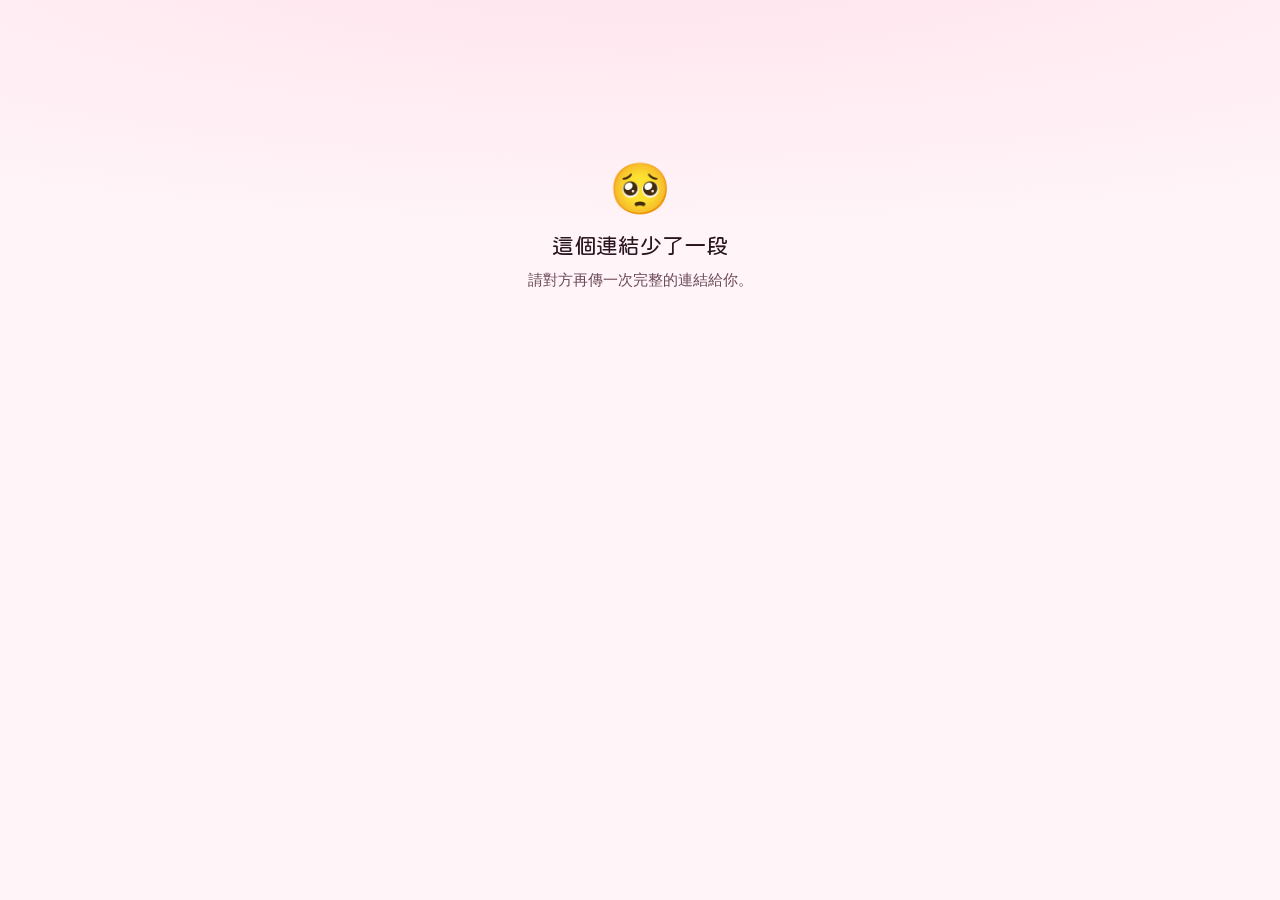
<file: love.html>
<!doctype html>
<html lang="zh-Hant-TW">
<head>
<meta charset="utf-8">
<meta name="viewport" content="width=device-width, initial-scale=1, viewport-fit=cover">
<title>給你的話</title>
<meta name="description" content="每天一句，寫給你的話">
<meta name="robots" content="noindex, nofollow">
<meta name="referrer" content="no-referrer">
<meta name="theme-color" content="#fff5f8" media="(prefers-color-scheme: light)">
<meta name="theme-color" content="#150c11" media="(prefers-color-scheme: dark)">
<meta name="apple-mobile-web-app-capable" content="yes">
<meta name="mobile-web-app-capable" content="yes">
<meta name="apple-mobile-web-app-status-bar-style" content="default">
<meta name="apple-mobile-web-app-title" content="給你的話">
<link rel="icon" href="icons/love-180.png" type="image/png">
<link rel="apple-touch-icon" href="icons/love-180.png">
<link rel="preconnect" href="https://fonts.googleapis.com">
<link rel="preconnect" href="https://fonts.gstatic.com" crossorigin>
<link rel="stylesheet" href="https://fonts.googleapis.com/css2?family=Huninn&display=swap">
<script src="config.js"></script>
<style>
/* 她的專屬頁面：只讀情話、回愛心。單欄（最寬 480px），手機優先。 */
:root {
  --bg: #fff5f8; --bg-2: #ffe3ed; --surface: #ffffff; --paper: #fffdfa;
  --ink: #2b1620; --ink-2: #6b4757; --muted: #86636f; --line: #f1d3de; --rule: #f6dbe5;
  --love: #c93d72; --love-strong: #a32a59; --love-soft: #fde4ed; --on-love: #ffffff; --love-glow: rgba(201, 61, 114, .32);
  --tape: rgba(201, 61, 114, .2);
  --env: #f6c4d5; --env-2: #eeacc2; --env-3: #fbdae5;
  --toast-bg: #2b1620; --toast-ink: #ffffff;
  --sk: #f6e4eb; --sk-hi: #fdf3f7;
  --shadow: 0 1px 2px rgba(90, 25, 50, .06), 0 12px 32px rgba(90, 25, 50, .1);
  --font-display: "Huninn", "PingFang TC", "Noto Sans TC", "Microsoft JhengHei", system-ui, sans-serif;
  --font-body: system-ui, -apple-system, "PingFang TC", "Noto Sans TC", "Microsoft JhengHei", "Segoe UI", sans-serif;
  --ease-spring: cubic-bezier(.34, 1.56, .64, 1);
  --ease-out: cubic-bezier(.2, .9, .25, 1);
  color-scheme: light;
}
@media (prefers-color-scheme: dark) {
  :root:not([data-theme="light"]) {
    --bg: #150c11; --bg-2: #2c1520; --surface: #1f1419; --paper: #251820;
    --ink: #f7e8ee; --ink-2: #d4b5c3; --muted: #a3858f; --line: #3a2630; --rule: #3a2731;
    --love: #f07aa5; --love-strong: #ff9dc0; --love-soft: #3a1a28; --on-love: #2a0714; --love-glow: rgba(240, 122, 165, .22);
    --tape: rgba(240, 122, 165, .26);
    --env: #5c2b3f; --env-2: #4b2233; --env-3: #6d344b;
    --toast-bg: #f7e8ee; --toast-ink: #2b1620;
    --sk: #2a1b22; --sk-hi: #35232c;
    --shadow: 0 1px 2px rgba(0, 0, 0, .4), 0 12px 32px rgba(0, 0, 0, .35);
    color-scheme: dark;
  }
}
:root[data-theme="dark"] {
  --bg: #150c11; --bg-2: #2c1520; --surface: #1f1419; --paper: #251820;
  --ink: #f7e8ee; --ink-2: #d4b5c3; --muted: #a3858f; --line: #3a2630; --rule: #3a2731;
  --love: #f07aa5; --love-strong: #ff9dc0; --love-soft: #3a1a28; --on-love: #2a0714; --love-glow: rgba(240, 122, 165, .22);
  --tape: rgba(240, 122, 165, .26);
  --env: #5c2b3f; --env-2: #4b2233; --env-3: #6d344b;
  --toast-bg: #f7e8ee; --toast-ink: #2b1620;
  --sk: #2a1b22; --sk-hi: #35232c;
  --shadow: 0 1px 2px rgba(0, 0, 0, .4), 0 12px 32px rgba(0, 0, 0, .35);
  color-scheme: dark;
}

* { box-sizing: border-box; -webkit-tap-highlight-color: transparent; }
html { background: var(--bg); }
body {
  margin: 0; min-height: 100vh; min-height: 100dvh; color: var(--ink);
  background: radial-gradient(140% 46% at 50% -6%, var(--bg-2), transparent 72%) no-repeat, var(--bg);
  font: 15px/1.55 var(--font-body); -webkit-font-smoothing: antialiased; text-size-adjust: 100%;
}
button { font: inherit; color: inherit; background: none; border: 0; padding: 0; margin: 0; cursor: pointer; }
button:focus-visible { outline: 2.5px solid var(--love); outline-offset: 3px; border-radius: 12px; }
svg.h { fill: currentColor; display: block; }

.wrap {
  max-width: 480px; margin: 0 auto;
  padding: calc(18px + env(safe-area-inset-top, 0px)) max(16px, env(safe-area-inset-right, 0px)) calc(36px + env(safe-area-inset-bottom, 0px)) max(16px, env(safe-area-inset-left, 0px));
}

.banner { background: var(--love-soft); color: var(--love-strong); border-radius: 14px; padding: 10px 14px; font-size: 13px; line-height: 1.55; margin-bottom: 14px; }
.banner.soft { background: var(--surface); color: var(--ink-2); border: 1px solid var(--line); }

/* 上方：他的頭像和名字 */
.hero { display: flex; align-items: center; gap: 14px; padding: 6px 2px 20px; }
.avatar {
  width: 60px; height: 60px; flex: none; border-radius: 50%; display: grid; place-items: center; overflow: hidden;
  font: 30px/1 var(--font-display); background: var(--surface);
  box-shadow: 0 0 0 3px var(--bg), 0 0 0 5px var(--love), var(--shadow);
}
.avatar img { width: 100%; height: 100%; object-fit: cover; }
.avatar .alien-svg { width: 86%; height: 86%; }
.who { min-width: 0; }
.who h1 { font: 22px/1.3 var(--font-display); margin: 0; word-break: break-word; }
.who p { margin: 3px 0 0; font-size: 13px; color: var(--muted); }

/* 信紙 */
.letter { position: relative; background: var(--paper); border-radius: 20px; box-shadow: var(--shadow); padding: 26px 22px 20px; margin-top: 8px; }
.letter::before {
  content: ""; position: absolute; top: -9px; left: 50%; width: 92px; height: 22px; margin-left: -46px;
  background: var(--tape); border-radius: 3px; transform: rotate(-3deg);
}
.l-date { display: flex; align-items: center; flex-wrap: wrap; gap: 8px; font-size: 13px; color: var(--muted); margin-bottom: 8px; }
.l-tag { background: var(--love-soft); color: var(--love-strong); font-weight: 700; font-size: 12px; border-radius: 99px; padding: 2px 10px; }
.l-body {
  font: 19px/36px var(--font-display); color: var(--ink); white-space: pre-wrap; word-break: break-word; overflow-wrap: anywhere;
  background-image: linear-gradient(to bottom, transparent 35px, var(--rule) 35px); background-size: 100% 36px;
  min-height: 144px;
}
.l-sign { text-align: right; font: 16px/1.4 var(--font-display); color: var(--ink-2); margin-top: 12px; }
.letter.reveal { animation: letterIn .7s var(--ease-spring) both; }
@keyframes letterIn { from { opacity: 0; transform: translateY(26px) scale(.95); } to { opacity: 1; transform: none; } }

/* 愛心 */
.heart-row { display: flex; align-items: center; gap: 14px; margin: 18px 4px 0; }
.heart-big {
  width: 68px; height: 68px; flex: none; border-radius: 50%; display: grid; place-items: center;
  background: var(--love); color: var(--on-love); box-shadow: 0 6px 18px var(--love-glow);
  transition: transform .15s var(--ease-spring);
}
.heart-big svg { width: 32px; height: 32px; }
.heart-big:active { transform: scale(.9); }
.pop { animation: pop .45s var(--ease-spring); }
@keyframes pop { 0% { transform: scale(.82); } 45% { transform: scale(1.18); } 100% { transform: scale(1); } }
.heart-info { display: flex; flex-direction: column; gap: 2px; min-width: 0; }
.heart-info b { font: 18px/1.3 var(--font-display); font-weight: 400; }
.heart-sub { font-size: 13px; color: var(--muted); }
.float-heart {
  position: fixed; width: var(--s); height: var(--s); margin: calc(var(--s) / -2) 0 0 calc(var(--s) / -2);
  color: var(--love); pointer-events: none; z-index: 56; animation: floatUp 1.15s var(--ease-out) forwards;
}
.float-heart svg { width: 100%; height: 100%; }
@keyframes floatUp {
  0% { opacity: 0; transform: translate(0, 0) scale(.4); }
  15% { opacity: 1; transform: translate(calc(var(--dx) * .15), -22px) scale(1.1) rotate(calc(var(--rot) * .3)); }
  100% { opacity: 0; transform: translate(var(--dx), -160px) scale(.8) rotate(var(--rot)); }
}

/* 信封（有新的話時） */
.env-wrap { display: flex; flex-direction: column; align-items: center; gap: 16px; padding: 14px 0 4px; }
.envelope { position: relative; display: block; width: min(300px, 82vw); aspect-ratio: 3 / 2; perspective: 900px; animation: envIn .6s var(--ease-spring) both, bob 3.2s ease-in-out .9s infinite; }
.envelope:focus-visible { border-radius: 16px; }
.env-back { position: absolute; inset: 0; background: var(--env-3); border-radius: 14px; box-shadow: var(--shadow); }
.env-paper {
  position: absolute; left: 8%; right: 8%; top: 9%; bottom: 8%; z-index: 2; background: var(--paper); border-radius: 8px;
  display: flex; flex-direction: column; gap: 12px; padding: 20px 18px; transition: transform .6s var(--ease-out) .42s;
}
.env-paper i { display: block; height: 4px; border-radius: 4px; background: var(--rule); }
.env-paper i:nth-child(1) { width: 40%; } .env-paper i:nth-child(3) { width: 72%; }
.env-pocket { position: absolute; inset: 0; z-index: 3; border-radius: 14px; background: var(--env); clip-path: polygon(0 30%, 50% 72%, 100% 30%, 100% 100%, 0 100%); }
.env-flap {
  position: absolute; left: 0; right: 0; top: 0; height: 66%; z-index: 4; background: var(--env-2); border-radius: 14px 14px 0 0;
  clip-path: polygon(0 0, 100% 0, 50% 100%); transform-origin: 50% 0;
  transition: transform .5s var(--ease-out) .1s, z-index 0s linear .36s;
}
.env-seal {
  position: absolute; left: 50%; top: 66%; width: 48px; height: 48px; margin: -24px 0 0 -24px; z-index: 5; border-radius: 50%;
  display: grid; place-items: center; background: var(--love); color: var(--on-love); box-shadow: 0 3px 8px var(--love-glow);
  transition: transform .25s ease, opacity .25s ease;
}
.env-seal svg { width: 22px; height: 22px; }
.env-cap { margin: 0; text-align: center; display: flex; flex-direction: column; gap: 2px; transition: opacity .3s; }
.env-cap b { font: 18px/1.4 var(--font-display); font-weight: 400; }
.env-cap span { font-size: 13px; color: var(--muted); }
.opening .envelope { animation: none; }
.opening .env-seal { transform: scale(0); opacity: 0; }
.opening .env-flap { transform: rotateX(180deg); z-index: 1; }
.opening .env-paper { transform: translateY(-48%); }
.opening .env-cap { opacity: 0; }
.opening { animation: envOut .35s ease .9s forwards; }
@keyframes envIn { from { opacity: 0; transform: translateY(18px) scale(.9); } to { opacity: 1; transform: none; } }
@keyframes bob { 0%, 100% { transform: translateY(0) rotate(0); } 50% { transform: translateY(-6px) rotate(-1deg); } }
@keyframes envOut { to { opacity: 0; transform: translateY(-12px) scale(.96); } }

/* 加到主畫面 */
.hint { display: flex; gap: 12px; align-items: flex-start; margin-top: 22px; padding: 12px 8px 12px 14px; border-radius: 16px; background: var(--surface); border: 1px dashed var(--love); font-size: 13px; color: var(--ink-2); transition: opacity .25s, transform .25s; }
.hint.out { opacity: 0; transform: scale(.97); }
.hint b { display: block; color: var(--ink); font-size: 14px; margin-bottom: 2px; }
.h-ico { font-size: 22px; line-height: 1.2; }
.h-x { margin-left: auto; flex: none; width: 32px; height: 32px; border-radius: 50%; color: var(--muted); display: grid; place-items: center; font-size: 14px; }

/* 之前的話 */
.past { margin-top: 32px; }
.past h2 { font: 17px/1.3 var(--font-display); font-weight: 400; margin: 0 4px 12px; display: flex; align-items: center; gap: 8px; }
.past h2 span { font: 600 12px/1 var(--font-body); color: var(--love-strong); background: var(--love-soft); border-radius: 99px; padding: 4px 9px; }
.notes { list-style: none; margin: 0; padding: 0; display: flex; flex-direction: column; gap: 10px; }
.note { background: var(--surface); border: 1px solid var(--line); border-radius: 16px; padding: 12px 14px 6px; }
.n-top { display: flex; justify-content: space-between; align-items: center; gap: 8px; font-size: 12px; color: var(--muted); }
.n-new { color: var(--on-love); background: var(--love); border-radius: 99px; font-weight: 700; font-size: 11px; padding: 1px 8px; }
.n-body { display: block; width: 100%; text-align: left; margin-top: 6px; cursor: default; border-radius: 8px; }
.n-text {
  display: -webkit-box; -webkit-line-clamp: 4; -webkit-box-orient: vertical; overflow: hidden;
  font: 16px/1.7 var(--font-display); white-space: pre-wrap; word-break: break-word; overflow-wrap: anywhere;
}
.note.long .n-body { cursor: pointer; }
.note.open .n-text { display: block; -webkit-line-clamp: unset; }
.n-foot { display: flex; align-items: center; justify-content: space-between; gap: 8px; min-height: 36px; }
.n-more { font-size: 12px; color: var(--love-strong); visibility: hidden; }
.note.long .n-more { visibility: visible; }
.heart-sm { margin-left: auto; display: inline-flex; align-items: center; gap: 5px; height: 36px; padding: 0 10px; border-radius: 99px; color: var(--love); font-size: 13px; font-weight: 600; font-variant-numeric: tabular-nums; transition: background .2s; }
.heart-sm svg { width: 19px; height: 19px; }
.heart-sm:active { background: var(--love-soft); }
.more { display: block; margin: 14px auto 0; height: 40px; padding: 0 18px; border-radius: 99px; background: var(--surface); border: 1px solid var(--line); color: var(--love-strong); font-size: 14px; }

.card-empty { background: var(--paper); border-radius: 20px; box-shadow: var(--shadow); padding: 36px 20px; text-align: center; display: flex; flex-direction: column; gap: 6px; align-items: center; }
.card-empty .big, .state .big { font-size: 50px; line-height: 1.1; }
.card-empty b { font: 18px/1.4 var(--font-display); font-weight: 400; }
.card-empty span { color: var(--muted); font-size: 14px; }

.state { text-align: center; padding: 16vh 12px 0; display: flex; flex-direction: column; align-items: center; gap: 8px; }
.state h1 { font: 22px/1.35 var(--font-display); font-weight: 400; margin: 6px 0 0; }
.state p { margin: 0; color: var(--ink-2); max-width: 320px; }
.btn { margin-top: 14px; height: 46px; padding: 0 22px; border-radius: 14px; background: var(--love); color: var(--on-love); font-weight: 600; transition: transform .15s var(--ease-spring); }
.btn:active { transform: scale(.96); }

.foot { text-align: center; color: var(--muted); font-size: 13px; margin-top: 36px; }
.foot p { margin: 2px 0; }
.foot .meta { display: flex; justify-content: center; align-items: center; gap: 10px; }
.foot button { color: var(--love-strong); text-decoration: underline; text-underline-offset: 3px; padding: 8px 4px; }
.foot button:disabled { opacity: .6; text-decoration: none; }

/* 載入中 */
.sk-hero { display: flex; align-items: center; gap: 14px; padding: 6px 2px 20px; }
.sk-ava { width: 60px; height: 60px; border-radius: 50%; }
.sk-lines { flex: 1; display: flex; flex-direction: column; gap: 10px; }
.sk-card { background: var(--paper); border-radius: 20px; box-shadow: var(--shadow); padding: 26px 22px; display: flex; flex-direction: column; gap: 16px; }
.sk { display: block; height: 14px; border-radius: 8px; background: linear-gradient(90deg, var(--sk) 25%, var(--sk-hi) 50%, var(--sk) 75%); background-size: 300% 100%; animation: shimmer 1.4s linear infinite; }
.sk-ava.sk { height: 60px; border-radius: 50%; }
@keyframes shimmer { from { background-position: 100% 0; } to { background-position: 0 0; } }

/* 進場 */
.enter > * { animation: rise .55s var(--ease-out) both; }
.enter > :nth-child(2) { animation-delay: .06s; } .enter > :nth-child(3) { animation-delay: .12s; } .enter > :nth-child(n+4) { animation-delay: .18s; }
@keyframes rise { from { opacity: 0; transform: translateY(14px); } to { opacity: 1; transform: none; } }

.toasts { position: fixed; left: 0; right: 0; bottom: calc(20px + env(safe-area-inset-bottom, 0px)); display: flex; flex-direction: column; align-items: center; gap: 8px; padding: 0 16px; pointer-events: none; z-index: 60; }
.toast { max-width: 100%; display: flex; align-items: center; gap: 8px; padding: 10px 16px; border-radius: 99px; background: var(--toast-bg); color: var(--toast-ink); font-size: 14px; box-shadow: 0 6px 20px rgba(0, 0, 0, .18); animation: tIn .32s var(--ease-spring) both; }
.toast.out { animation: tOut .25s ease forwards; }
@keyframes tIn { from { opacity: 0; transform: translateY(12px) scale(.96); } to { opacity: 1; transform: none; } }
@keyframes tOut { to { opacity: 0; transform: translateY(8px); } }
#fx { position: fixed; inset: 0; width: 100%; height: 100%; pointer-events: none; z-index: 55; }

@media (prefers-reduced-motion: reduce) {
  *, *::before, *::after { animation-duration: .01ms !important; animation-iteration-count: 1 !important; animation-delay: 0s !important; transition-duration: .01ms !important; transition-delay: 0s !important; }
}
.anniv { display: flex; flex-wrap: wrap; align-items: baseline; justify-content: center; gap: 4px 6px; margin: -6px 0 18px; padding: 12px 14px; border-radius: 16px; background: var(--surface); border: 1px solid var(--line); color: var(--ink-2); font-size: 14px; text-align: center; }
.anniv b { font-size: 26px; color: var(--love-strong); font-variant-numeric: tabular-nums; line-height: 1; }
.anniv small { flex-basis: 100%; font-size: 12px; color: var(--muted); }
.reply-wrap { margin-top: 12px; }
.reply-wrap.sm { margin: 4px 0 8px; }
.reply-btn { width: 100%; height: 44px; border-radius: 14px; border: 1px dashed var(--love); color: var(--love-strong); font-size: 14px; font-weight: 600; background: transparent; }
.reply-btn:active { background: var(--surface); }
.reply-done { display: block; width: 100%; text-align: left; padding: 10px 14px; border-radius: 14px; background: var(--surface); border: 1px solid var(--line); color: var(--ink); font-size: 14px; line-height: 1.6; white-space: pre-wrap; word-break: break-word; }
.reply-done span { color: var(--love-strong); font-weight: 600; margin-right: 2px; }
.reply-done small { display: block; font-size: 11px; color: var(--muted); margin-top: 2px; }
.reply-form { display: flex; flex-direction: column; gap: 8px; }
.reply-form textarea { width: 100%; min-height: 84px; resize: vertical; padding: 10px 12px; border-radius: 14px; border: 1.5px solid var(--love); background: var(--paper); color: var(--ink); font: inherit; font-size: 16px; line-height: 1.6; outline: none; }
.reply-act { display: flex; justify-content: flex-end; gap: 8px; }
.reply-act .btn { margin-top: 0; height: 40px; padding: 0 18px; font-size: 14px; }
.btn-ghost { height: 40px; padding: 0 14px; border-radius: 14px; color: var(--muted); font-size: 14px; }
.reply-link { font-size: 12px; color: var(--love-strong); padding: 0 4px 8px; height: 28px; }
</style>
</head>
<body>
<main class="wrap" id="app">
  <div class="sk-hero"><span class="sk sk-ava"></span><span class="sk-lines"><span class="sk" style="width:60%"></span><span class="sk" style="width:40%"></span></span></div>
  <div class="sk-card"><span class="sk" style="width:35%"></span><span class="sk"></span><span class="sk"></span><span class="sk" style="width:70%"></span></div>
</main>
<noscript><p style="text-align:center;padding:0 16px">請開啟 JavaScript 才能看到寫給你的話 💌</p></noscript>
<div class="toasts" id="toasts" role="status" aria-live="polite"></div>
<canvas id="fx" aria-hidden="true"></canvas>
<script>
(() => {
  'use strict';
  const $ = (s, el = document) => el.querySelector(s);
  const $$ = (s, el = document) => [...el.querySelectorAll(s)];
  const app = $('#app');
  const esc = s => String(s == null ? '' : s).replace(/[&<>"']/g, c => ({ '&': '&amp;', '<': '&lt;', '>': '&gt;', '"': '&quot;', "'": '&#39;' }[c]));
  const reduce = () => matchMedia('(prefers-reduced-motion: reduce)').matches;
  const haptic = p => { try { navigator.vibrate && navigator.vibrate(p); } catch (e) { /* 不支援就算了 */ } };
  const store = {
    get(k, d) { try { const v = localStorage.getItem(k); return v ? JSON.parse(v) : d; } catch (e) { return d; } },
    set(k, v) { try { localStorage.setItem(k, JSON.stringify(v)); } catch (e) { /* 空間滿或被封鎖 */ } },
    del(k) { try { localStorage.removeItem(k); } catch (e) { /* 同上 */ } },
  };
  const HEART = '<svg class="h" viewBox="0 0 24 24" aria-hidden="true"><path d="M12 20.6S3 15 3 8.9C3 6.2 5.1 4 7.7 4c1.7 0 3.2.9 4.3 2.3C13.1 4.9 14.6 4 16.3 4 18.9 4 21 6.2 21 8.9c0 6.1-9 11.7-9 11.7z"/></svg>';

  // ---------- 連結與設定 ----------
  const qs = new URLSearchParams(location.search);
  const token = (qs.get('t') || '').trim();
  const cfg = window.JZ_CONFIG || {};
  const api = (qs.get('u') || cfg.supabaseUrl || '').trim().replace(/\/+$/, '');
  const key = (qs.get('k') || cfg.supabaseAnonKey || '').trim();
  const owner = !!token && (store.get('jz_share', null) || {}).token === token; // 他自己打開＝預覽
  const tk = token.slice(0, 12);
  const K = { feed: 'jz_love_feed_' + tk, opened: 'jz_love_opened_' + tk, pending: 'jz_love_pending_' + tk, hint: 'jz_love_hint_off' };

  const state = {
    feed: null, net: false, fetchedAt: 0, loading: false, offline: false,
    showN: 10, expanded: new Set(), fresh: new Set(), opened: new Set(store.get(K.opened, [])),
    reveal: null, envBusy: false, entered: false, replying: null,
  };

  // ---------- 日期 ----------
  const WD = ['日', '一', '二', '三', '四', '五', '六'];
  const pad = n => String(n).padStart(2, '0');
  const iso = d => `${d.getFullYear()}-${pad(d.getMonth() + 1)}-${pad(d.getDate())}`;
  const fromISO = s => { const [y, m, d] = s.split('-').map(Number); return new Date(y, m - 1, d); };
  const daysAgo = s => Math.round((fromISO(iso(new Date())) - fromISO(s)) / 864e5);
  const fullDate = s => { const d = fromISO(s); return `${d.getFullYear() !== new Date().getFullYear() ? d.getFullYear() + '年' : ''}${d.getMonth() + 1}月${d.getDate()}日 星期${WD[d.getDay()]}`; };
  const rel = s => { const n = daysAgo(s); return n === 0 ? '今天' : n === 1 ? '昨天' : n === 2 ? '前天' : ''; };
  const hhmm = d => `${pad(d.getHours())}:${pad(d.getMinutes())}`;
  function greet() {
    const h = new Date().getHours();
    return h < 5 ? '夜深了 🌙' : h < 11 ? '早安 ☀️' : h < 14 ? '午安 🌤️' : h < 18 ? '午後好 ☕' : '晚安 🌙';
  }
  function streak(notes) {
    const set = new Set(notes.map(n => n.date));
    const d = new Date();
    if (!set.has(iso(d))) d.setDate(d.getDate() - 1);
    let n = 0;
    while (set.has(iso(d))) { n++; d.setDate(d.getDate() - 1); }
    return n;
  }

  // 名字夾在中文中間時，英文名前後補空白
  const nameIn = () => {
    const n = state.feed && state.feed.name;
    if (!n) return '對方';
    return (/^[A-Za-z0-9]/.test(n) ? ' ' : '') + n + (/[A-Za-z0-9]$/.test(n) ? ' ' : '');
  };
  const nameLead = () => nameIn().trimStart(); // 句首或標點後

  // ---------- 資料 ----------
  async function rpc(fn, body, opts = {}) {
    const headers = { 'Content-Type': 'application/json', apikey: key };
    if (/^eyJ/.test(key)) headers.Authorization = 'Bearer ' + key; // 舊版 anon key 是 JWT
    const ctl = typeof AbortController === 'function' ? new AbortController() : null;
    const timer = ctl && setTimeout(() => ctl.abort(), 15000);
    try {
      const res = await fetch(`${api}/rest/v1/rpc/${fn}`, {
        method: 'POST', headers, body: JSON.stringify(body), cache: 'no-store', keepalive: !!opts.keepalive, signal: ctl ? ctl.signal : undefined,
      });
      const text = await res.text();
      let data = null;
      try { data = text ? JSON.parse(text) : null; } catch (e) { data = null; }
      if (!res.ok) {
        const err = new Error((data && (data.message || data.msg)) || `HTTP ${res.status}`);
        err.status = res.status; err.code = data && data.code;
        throw err;
      }
      return data;
    } finally { if (timer) clearTimeout(timer); }
  }

  function normalize(d) {
    if (!d || typeof d !== 'object') return null;
    const notes = (Array.isArray(d.notes) ? d.notes : [])
      .filter(n => n && n.id && typeof n.body === 'string' && /^\d{4}-\d{2}-\d{2}$/.test(n.date))
      .map(n => ({ id: String(n.id), date: n.date, body: n.body, created_at: String(n.created_at || ''), seen: !!n.seen, hearts: Math.max(0, Number(n.hearts) | 0), reply: typeof n.reply === 'string' ? n.reply : '' }));
    notes.sort((a, b) => b.date.localeCompare(a.date) || b.created_at.localeCompare(a.created_at));
    const anniv = typeof d.anniv === 'string' && /^\d{4}-\d{2}-\d{2}$/.test(d.anniv) ? d.anniv : null;
    return { name: typeof d.name === 'string' ? d.name.trim().slice(0, 40) : '', avatar: typeof d.avatar === 'string' ? d.avatar : '', anniv, annivLabel: typeof d.anniv_label === 'string' ? d.anniv_label.slice(0, 10) : '', notes };
  }
  const saveFeed = () => { if (state.feed) store.set(K.feed, state.feed); };
  const findNote = id => state.feed && state.feed.notes.find(n => n.id === id);

  function errKind(e) {
    if (e && (e.status === 404 || e.code === 'PGRST202' || /love_feed|love_heart/.test(e.message || ''))) return 'setup';
    if (e && (e.status === 401 || e.status === 403)) return 'key';
    return 'network';
  }

  async function load({ quiet = false } = {}) {
    if (state.loading) return;
    state.loading = true;
    setRefreshing(true);
    try {
      const data = await rpc('love_feed', { p_token: token, p_mark: false });
      if (data == null) { store.del(K.feed); state.feed = null; renderError('gone'); return; }
      const feed = normalize(data);
      feed.notes.forEach(n => { n.hearts += pending.get(n.id) || 0; if (!n.seen) state.fresh.add(n.id); });
      const wasOffline = state.offline;
      state.feed = feed; state.net = true; state.offline = false; state.fetchedAt = Date.now();
      saveFeed();
      if (wasOffline || JSON.stringify(feed) !== state.sig) render();
      else { const m = $('.foot .meta span'); if (m) m.textContent = `更新於 ${hhmm(new Date(state.fetchedAt))}`; maybeMarkSeen(); }
      if (pending.size) flush();
    } catch (e) {
      console.warn(e);
      const kind = errKind(e);
      if (state.feed && kind === 'network') {
        state.offline = true; render();
        if (!quiet) toast('連不上網路，先給你看上次的內容', '📶');
      } else renderError(kind);
    } finally {
      state.loading = false;
      setRefreshing(false);
    }
  }

  // 她真的看到了才標記「看過了」（他預覽時不算）
  let marking = false;
  async function markSeen() {
    if (owner || marking || !state.net || !state.feed || !state.feed.notes.some(n => !n.seen)) return;
    marking = true;
    try {
      const d = await rpc('love_feed', { p_token: token, p_mark: true });
      if (d) { state.feed.notes.forEach(n => { n.seen = true; }); saveFeed(); }
    } catch (e) { console.warn(e); } finally { marking = false; }
  }

  // ---------- 愛心（連按會合併成一次送出） ----------
  const pending = new Map(Object.entries(store.get(K.pending, {})).filter(([, n]) => n > 0));
  const savePending = () => { if (pending.size) store.set(K.pending, Object.fromEntries(pending)); else store.del(K.pending); };
  let flushT = null, flushing = false, warned = false, previewWarned = false, tapped = 0;
  const CHEERS = ['收到了！💗', '再一顆 💞', '心意傳過去了 ✨', '愛心 +1 💗', '好甜 🍯', '滿滿的愛 💕'];
  let lastCheer = '';
  function cheer() {
    const list = [...CHEERS, `${nameLead()}會很開心的 ☺️`].filter(c => c !== lastCheer);
    lastCheer = list[Math.floor(Math.random() * list.length)];
    return lastCheer;
  }

  function tapHeart(id, btn) {
    const n = findNote(id);
    if (!n) return;
    n.hearts = Math.min(9999, n.hearts + 1);
    tapped++;
    updateCounts(id);
    const target = btn.classList.contains('heart-big') ? btn : $('svg', btn);
    target.classList.remove('pop'); void target.getBoundingClientRect(); target.classList.add('pop');
    floatHearts(btn, btn.classList.contains('heart-big') ? 3 : 1);
    haptic(12);
    const sub = btn.closest('.heart-row') && $('.heart-sub', btn.closest('.heart-row'));
    if (sub) sub.textContent = cheer();
    if (owner) {
      if (!previewWarned) { previewWarned = true; toast('預覽模式：愛心不會真的送出', '👀'); }
      return;
    }
    if (tapped === 1) toast(`${nameLead()}會收到你的心 💗`, '💌');
    pending.set(id, (pending.get(id) || 0) + 1);
    savePending(); saveFeed();
    clearTimeout(flushT);
    flushT = setTimeout(flush, 650);
  }

  async function flush(keepalive = false) {
    clearTimeout(flushT); flushT = null;
    if (owner || flushing || !pending.size) return;
    flushing = true;
    const items = [...pending];
    pending.clear();
    let failed = false;
    for (const [id, total0] of items) {
      let left = total0;
      while (left > 0) {
        const k = Math.min(50, left);
        try {
          const total = await rpc('love_heart', { p_token: token, p_note: id, p_n: k }, { keepalive });
          left -= k;
          const n = findNote(id);
          if (n && typeof total === 'number') { n.hearts = total + left + (pending.get(id) || 0); updateCounts(id); }
        } catch (e) {
          console.warn(e);
          pending.set(id, (pending.get(id) || 0) + left);
          failed = true;
          break;
        }
      }
    }
    flushing = false;
    savePending(); saveFeed();
    if (failed && !keepalive) {
      if (!warned) { warned = true; toast('網路不穩，愛心等一下會自動補送', '📶'); }
      flushT = setTimeout(flush, 8000);
    } else if (pending.size) flushT = setTimeout(flush, 650);
  }

  function updateCounts(id) {
    const n = findNote(id);
    if (!n) return;
    $$('[data-count]').filter(el => el.dataset.count === id).forEach(el => {
      el.textContent = el.dataset.kind === 'big' ? heartLabel(n.hearts) : (n.hearts || '');
    });
  }
  const heartLabel = h => (h ? `已送 ${h} 顆心` : '送一顆心吧');

  // ---------- 畫面 ----------
  function avatarHTML(f) {
    const a = f.avatar || '';
    if (/^data:image\/(png|jpe?g|webp);base64,[A-Za-z0-9+/=]+$/.test(a)) return `<img src="${a}" alt="">`;
    if (a === 'alien3') return "<svg class='alien-svg' aria-hidden='true' viewBox='0 0 64 64'> <g stroke='#24501a' stroke-width='2.5' stroke-linecap='round' fill='none'><path d='M24 16 18 6'/><path d='M40 16 46 6'/></g> <circle cx='18' cy='6' r='3.6' fill='#ffd84d' stroke='#24501a' stroke-width='2'/><circle cx='46' cy='6' r='3.6' fill='#ffd84d' stroke='#24501a' stroke-width='2'/> <path d='M32 13c13.5 0 23 9.5 23 22.5C55 48 45 58 32 58S9 48 9 35.5C9 22.5 18.5 13 32 13z' fill='#8fdc4a' stroke='#24501a' stroke-width='2.5'/> <circle cx='17.5' cy='43' r='3.6' fill='#ff9fb8' opacity='.55'/><circle cx='46.5' cy='43' r='3.6' fill='#ff9fb8' opacity='.55'/> <circle cx='20.5' cy='32' r='6.2' fill='#fff' stroke='#24501a' stroke-width='2'/><circle cx='32' cy='26.5' r='7.4' fill='#fff' stroke='#24501a' stroke-width='2'/><circle cx='43.5' cy='32' r='6.2' fill='#fff' stroke='#24501a' stroke-width='2'/> <circle cx='21.4' cy='33' r='3' fill='#1d2433'/><circle cx='33' cy='27.6' r='3.6' fill='#1d2433'/><circle cx='44.4' cy='33' r='3' fill='#1d2433'/> <circle cx='22.4' cy='31.8' r='1' fill='#fff'/><circle cx='34.3' cy='26.2' r='1.2' fill='#fff'/><circle cx='45.4' cy='31.8' r='1' fill='#fff'/> <path d='M25.5 45.5q6.5 5.5 13 0' stroke='#24501a' stroke-width='2.5' stroke-linecap='round' fill='none'/> </svg>";
    if (a) return esc(a.slice(0, 16));
    if (f.name) return esc([...f.name][0]);
    return '💌';
  }

  const needEnvelope = n => !!n && !n.seen && !state.opened.has(n.id);

  function heroHTML(f) {
    const st = streak(f.notes);
    const bits = [greet()];
    if (f.notes.length) bits.push(`寫了 ${f.notes.length} 則`);
    if (st >= 2) bits.push(`連續 ${st} 天 💗`);
    return `<header class="hero"><div class="avatar" aria-hidden="true">${avatarHTML(f)}</div>
      <div class="who"><h1>${f.name ? `${esc(nameLead())}寫給你的` : '寫給你的話'}</h1><p>${bits.join(' · ')}</p></div></header>${annivHTML(f)}`;
  }

  function annivHTML(f) {
    if (!f.anniv) return '';
    const [y, m, d] = f.anniv.split('-').map(Number);
    const start = new Date(y, m - 1, d), now = new Date(); now.setHours(0, 0, 0, 0);
    const days = Math.round((now - start) / 864e5) + 1;
    if (days < 1) return '';
    let next = new Date(now.getFullYear(), m - 1, d);
    if (next < now) next = new Date(now.getFullYear() + 1, m - 1, d);
    const toNext = Math.round((next - now) / 864e5), years = next.getFullYear() - y;
    const hundred = Math.ceil((days + 1) / 100) * 100;
    const sub = toNext === 0 ? `今天是 ${years} 週年，週年快樂 🎉` : hundred - days < toNext ? `再 ${hundred - days} 天就第 ${hundred} 天` : `距離 ${years} 週年還有 ${toNext} 天`;
    return `<div class="anniv"><span>💞 ${esc(f.annivLabel || '在一起')}的第</span><b>${days}</b><span>天</span><small>${sub}</small></div>`;
  }

  function replyHTML(n) {
    if (owner) return n.reply ? `<div class="reply-done"><span>💬 她回：</span>${esc(n.reply)}</div>` : '';
    if (state.replying === n.id) return `<form class="reply-form" data-reply-form="${esc(n.id)}"><textarea maxlength="500" placeholder="回${esc(nameIn())}一句話…" aria-label="回覆">${esc(state.replyDraft != null ? state.replyDraft : (n.reply || ''))}</textarea>
      <div class="reply-act"><button type="button" class="btn-ghost" data-reply-cancel>取消</button><button type="submit" class="btn">送出 💌</button></div></form>`;
    if (n.reply) return `<button class="reply-done" type="button" data-reply="${esc(n.id)}"><span>💬 你回了：</span>${esc(n.reply)}<small>點一下修改</small></button>`;
    return `<button class="reply-btn" type="button" data-reply="${esc(n.id)}">💬 回${esc(nameIn())}一句話</button>`;
  }

  function envelopeHTML(f) {
    const unseen = f.notes.filter(n => !n.seen && !state.opened.has(n.id)).length;
    return `<div class="env-wrap" id="env-wrap">
      <button class="envelope" type="button" id="env" aria-label="打開信封">
        <span class="env-back"></span><span class="env-paper"><i></i><i></i><i></i></span><span class="env-pocket"></span><span class="env-flap"></span><span class="env-seal">${HEART}</span>
      </button>
      <p class="env-cap"><b>${unseen > 1 ? `有 ${unseen} 則新的話等你打開` : '有一封新的話等你打開'} 💌</b><span>點信封打開</span></p>
    </div>`;
  }

  function letterHTML(n, f) {
    const r = rel(n.date);
    return `<article class="letter${state.reveal === n.id ? ' reveal' : ''}" id="letter" aria-label="${esc(fullDate(n.date))}的話">
        <div class="l-date">${r ? `<span class="l-tag">${r}</span>` : ''}<span>${fullDate(n.date)}</span></div>
        <div class="l-body">${esc(n.body)}</div>
        <div class="l-sign">— ${f.name ? esc(f.name) : '想你的人'}</div>
      </article>
      <div class="heart-row">
        <button class="heart-big" type="button" data-heart="${esc(n.id)}" aria-label="送一顆愛心">${HEART}</button>
        <div class="heart-info"><b data-count="${esc(n.id)}" data-kind="big">${heartLabel(n.hearts)}</b>
          <span class="heart-sub">${n.hearts ? `你送的每顆心，${esc(nameLead())}都收得到` : `點愛心，讓${esc(nameIn())}知道你看到了`}</span></div>
      </div>
      <div class="reply-wrap">${replyHTML(n)}</div>`;
  }

  function hintHTML() {
    const standalone = matchMedia('(display-mode: standalone)').matches || navigator.standalone;
    if (standalone || store.get(K.hint, false)) return '';
    const ios = /iPhone|iPad|iPod/.test(navigator.userAgent) || (navigator.platform === 'MacIntel' && navigator.maxTouchPoints > 1);
    const how = ios ? '點 Safari 下方的「分享」，再選「加入主畫面」' : '點瀏覽器右上角的選單 ⋮，再選「加到主畫面」';
    return `<aside class="hint"><span class="h-ico" aria-hidden="true">📱</span><div><b>加到主畫面，每天點一下就看得到</b>${how}</div>
      <button class="h-x" type="button" data-hint-off aria-label="不再顯示">✕</button></aside>`;
  }

  function pastHTML(list) {
    if (!list.length) return '';
    const shown = list.slice(0, state.showN);
    return `<section class="past" aria-label="之前寫給你的話"><h2>之前寫給你的 <span>${list.length}</span></h2>
      <ul class="notes">${shown.map(n => {
        const r = rel(n.date), open = state.expanded.has(n.id);
        return `<li class="note${open ? ' open' : ''}" data-id="${esc(n.id)}">
          <div class="n-top"><span>${r ? r + ' · ' : ''}${fullDate(n.date)}</span>${state.fresh.has(n.id) ? '<span class="n-new">新</span>' : ''}</div>
          <button class="n-body" type="button" data-expand="${esc(n.id)}" aria-expanded="${open}"><span class="n-text">${esc(n.body)}</span></button>
          <div class="n-foot"><span class="n-more">${open ? '收起' : '展開全文'}</span>
            <button class="heart-sm" type="button" data-heart="${esc(n.id)}" aria-label="送一顆愛心">${HEART}<span data-count="${esc(n.id)}">${n.hearts || ''}</span></button></div>
          ${n.reply || state.replying === n.id ? `<div class="reply-wrap sm">${replyHTML(n)}</div>` : (owner ? '' : `<button class="reply-link" type="button" data-reply="${esc(n.id)}">回一句</button>`)}
        </li>`;
      }).join('')}</ul>
      ${list.length > shown.length ? `<button class="more" type="button" data-more>看更多（還有 ${list.length - shown.length} 則）</button>` : ''}
    </section>`;
  }

  const ownerBanner = () => (owner ? '<div class="banner">👀 預覽模式：這是她打開連結會看到的畫面。你在這裡開信、按愛心都不會算數。</div>' : '');

  function render() {
    if (state.envBusy) return;
    // 重畫前先記住她正在打的回覆，背景更新時才不會消失
    const draftBox = document.querySelector('[data-reply-form] textarea');
    if (draftBox && state.replying) state.replyDraft = draftBox.value;
    const f = state.feed;
    state.sig = JSON.stringify(f);
    const latest = f.notes[0];
    const env = needEnvelope(latest);
    let main;
    if (!latest) {
      main = `<div class="card-empty"><span class="big" aria-hidden="true">✍️</span><b>還沒有寫下第一句話</b>
        <span>${owner ? '回到 App 的「我的」頁，寫下第一句吧' : '晚點再來看看，會有驚喜的 💗'}</span></div>`;
    } else main = env ? envelopeHTML(f) : letterHTML(latest, f);
    app.innerHTML = ownerBanner()
      + (state.offline ? '<div class="banner soft">📶 目前離線，顯示上次的內容</div>' : '')
      + heroHTML(f)
      + `<section id="top">${main}</section>`
      + (latest && !env ? hintHTML() : '')
      + pastHTML(f.notes.slice(1))
      + `<footer class="foot"><p>每天都會有新的話 💌</p><p class="meta"><span>${state.fetchedAt ? `更新於 ${hhmm(new Date(state.fetchedAt))}` : ''}</span><button type="button" data-refresh>重新整理</button></p></footer>`;
    if (!state.entered) { state.entered = true; app.classList.add('enter'); setTimeout(() => app.classList.remove('enter'), 900); }
    state.reveal = null;
    requestAnimationFrame(markLong);
    maybeMarkSeen();
  }
  function maybeMarkSeen() {
    const latest = state.feed && state.feed.notes[0];
    if (latest && !needEnvelope(latest)) markSeen();
  }

  function markLong() {
    $$('.note').forEach(li => {
      const b = $('.n-text', li);
      li.classList.toggle('long', li.classList.contains('open') || b.scrollHeight > b.clientHeight + 2);
    });
  }

  function renderError(kind) {
    const M = {
      nolink: ['🥺', '這個連結少了一段', owner ? '連結少了雲端設定。回到 App 的「我的」頁，重新複製一次連結。' : '請對方再傳一次完整的連結給你。'],
      gone: ['💔', '這個連結已經失效了', owner ? '你可能換過新連結或停止了分享，回到 App 的「我的」頁可以重新產生。' : '可能換了新的連結，請對方再傳一次給你。'],
      setup: ['🛠️', '頁面還在準備中', owner ? '請到 Supabase 的 SQL Editor，重新執行一次最新的 supabase.sql。' : '請對方檢查一下設定，很快就好。'],
      key: ['🔑', '連結的設定有點問題', owner ? 'Supabase 的網址或金鑰不對。請在 App 重新設定雲端同步，再產生一次連結。' : '請對方重新產生一次連結給你。'],
      network: ['📶', '連不上網路', '檢查一下網路，再試一次。'],
    }[kind];
    app.innerHTML = `${ownerBanner()}<div class="state"><span class="big" aria-hidden="true">${M[0]}</span><h1>${M[1]}</h1><p>${M[2]}</p>
      ${kind === 'network' || kind === 'setup' ? '<button class="btn" type="button" data-retry>再試一次</button>' : ''}</div>`;
  }

  function setRefreshing(on) {
    const b = $('[data-refresh]');
    if (b) { b.disabled = on; b.textContent = on ? '更新中…' : '重新整理'; }
  }

  // ---------- 開信 ----------
  function openEnvelope() {
    if (state.envBusy || !state.feed) return;
    const latest = state.feed.notes[0];
    if (!latest) return;
    state.envBusy = true;
    state.opened.add(latest.id);
    if (!owner) store.set(K.opened, [...state.opened].slice(-400));
    haptic([10, 40, 14]);
    const done = () => {
      state.envBusy = false;
      state.reveal = latest.id;
      render();
      const l = $('#letter');
      if (l) { const r = l.getBoundingClientRect(); burst(r.left + r.width / 2, r.top + 30, 60); }
      celebrate();
    };
    if (reduce()) { done(); return; }
    $('#env-wrap').classList.add('opening');
    setTimeout(done, 1150);
  }

  function celebrate() {
    const f = state.feed;
    const st = streak(f.notes), who = nameLead();
    let msg = '';
    if ([3, 7, 14, 21, 30, 50, 100, 200, 365].includes(st)) msg = `${who}已經連續 ${st} 天寫給你了 💞`;
    else if ([10, 30, 50, 100, 200, 300, 365].includes(f.notes.length)) msg = `這是${nameIn()}寫給你的第 ${f.notes.length} 則 🎉`;
    if (msg) setTimeout(() => toast(msg, '💌'), 700);
  }

  // ---------- 特效 ----------
  function floatHearts(btn, count) {
    if (reduce()) return;
    const r = btn.getBoundingClientRect();
    for (let i = 0; i < count; i++) {
      const h = document.createElement('span');
      h.className = 'float-heart';
      h.innerHTML = HEART;
      h.style.cssText = `left:${r.left + r.width / 2}px;top:${r.top + r.height / 3}px;--s:${(count > 1 ? 16 : 13) + Math.random() * 12}px;--dx:${(Math.random() - 0.5) * 100}px;--rot:${(Math.random() - 0.5) * 60}deg;animation-delay:${i * 80}ms`;
      document.body.appendChild(h);
      h.addEventListener('animationend', () => h.remove());
      setTimeout(() => h.remove(), 2000);
    }
  }

  const fx = $('#fx');
  let parts = [], raf = 0;
  function burst(x, y, count = 40) {
    if (reduce() || !fx.getContext) return;
    const ctx = fx.getContext('2d');
    const dpr = Math.min(2, window.devicePixelRatio || 1);
    fx.width = innerWidth * dpr; fx.height = innerHeight * dpr;
    const love = getComputedStyle(document.documentElement).getPropertyValue('--love').trim() || '#c93d72';
    const colors = [love, '#ff8fb6', '#ffc2d6', '#ff5c93'];
    for (let i = 0; i < count; i++) {
      const a = -Math.PI / 2 + (Math.random() - 0.5) * 2.2, v = 5 + Math.random() * 7;
      parts.push({ x, y, vx: Math.cos(a) * v, vy: Math.sin(a) * v, s: 6 + Math.random() * 8, c: colors[i % colors.length], r: (Math.random() - 0.5) * 0.7, life: 0 });
    }
    if (raf) return;
    // 每一格都對齊目前的視窗：視窗大小或螢幕倍率變了就重設畫布（重設也會清空），再清空整張畫布
    const fit = () => {
      const d = Math.min(2, window.devicePixelRatio || 1), w = Math.round(innerWidth * d), h = Math.round(innerHeight * d);
      if (fx.width !== w || fx.height !== h) { fx.width = w; fx.height = h; }
      ctx.setTransform(1, 0, 0, 1, 0, 0); ctx.clearRect(0, 0, fx.width, fx.height);
      ctx.setTransform(d, 0, 0, d, 0, 0);
    };
    const tick = () => {
      fit();
      parts = parts.filter(p => p.life < 120 && p.y < innerHeight + 30);
      for (const p of parts) {
        p.life++; p.vy += 0.22; p.vx *= 0.985; p.vy *= 0.985; p.x += p.vx; p.y += p.vy;
        const s = p.s;
        ctx.save(); ctx.translate(p.x, p.y); ctx.rotate(p.r);
        ctx.globalAlpha = Math.max(0, 1 - p.life / 120); ctx.fillStyle = p.c;
        ctx.beginPath(); ctx.moveTo(0, s * 0.35);
        ctx.bezierCurveTo(-s, -s * 0.25, -s * 0.45, -s, 0, -s * 0.45);
        ctx.bezierCurveTo(s * 0.45, -s, s, -s * 0.25, 0, s * 0.35);
        ctx.fill(); ctx.restore();
      }
      if (parts.length) raf = requestAnimationFrame(tick);
      else { raf = 0; fx.width = fx.height = 0; }
    };
    raf = requestAnimationFrame(tick);
  }

  function toast(msg, icon = '💗') {
    const wrap = $('#toasts');
    const t = document.createElement('div');
    t.className = 'toast';
    t.innerHTML = '<span aria-hidden="true"></span><span></span>';
    t.firstChild.textContent = icon; t.lastChild.textContent = msg;
    while (wrap.children.length > 1) wrap.firstChild.remove();
    wrap.appendChild(t);
    setTimeout(() => { t.classList.add('out'); setTimeout(() => t.remove(), 280); }, 2800);
  }

  // ---------- 操作 ----------
  document.addEventListener('click', e => {
    const t = e.target.closest('#env,[data-heart],[data-expand],[data-more],[data-refresh],[data-retry],[data-hint-off],[data-reply],[data-reply-cancel]');
    if (!t) return;
    if (t.dataset.reply) { if (owner) { toast('預覽模式不能回覆', '👀'); return; } state.replying = t.dataset.reply; state.replyDraft = null; render(); const ta = $(`[data-reply-form="${t.dataset.reply}"] textarea`); if (ta) { ta.focus(); ta.setSelectionRange(ta.value.length, ta.value.length); } return; }
    if (t.hasAttribute('data-reply-cancel')) { state.replying = null; state.replyDraft = null; render(); return; }
    if (t.id === 'env') openEnvelope();
    else if (t.dataset.heart) tapHeart(t.dataset.heart, t);
    else if (t.dataset.expand) {
      const li = t.closest('.note');
      if (!li.classList.contains('long')) return;
      const open = li.classList.toggle('open');
      t.setAttribute('aria-expanded', open);
      $('.n-more', li).textContent = open ? '收起' : '展開全文';
      if (open) state.expanded.add(t.dataset.expand); else state.expanded.delete(t.dataset.expand);
      haptic(6);
    } else if (t.hasAttribute('data-more')) { state.showN += 20; render(); }
    else if (t.hasAttribute('data-refresh')) load();
    else if (t.hasAttribute('data-retry')) load();
    else if (t.hasAttribute('data-hint-off')) {
      store.set(K.hint, true);
      const h = t.closest('.hint');
      h.classList.add('out');
      setTimeout(() => h.remove(), 260);
    }
  });

  document.addEventListener('submit', async e => {
    const f = e.target.closest('[data-reply-form]'); if (!f) return;
    e.preventDefault();
    const id = f.dataset.replyForm, body = $('textarea', f).value.trim();
    if (!body) { $('textarea', f).focus(); return; }
    const btn = $('button[type=submit]', f); btn.disabled = true; btn.textContent = '送出中…';
    try {
      const ok = await rpc('love_reply', { p_token: token, p_note: id, p_body: body });
      if (ok === false) throw new Error('fail');
      const n = findNote(id); if (n) n.reply = body;
      state.replying = null; state.replyDraft = null; saveFeed(); render();
      haptic([12, 40, 12]);
      toast(`送出了，${nameLead()}會收到 💌`, '💬');
    } catch (err) {
      btn.disabled = false; btn.textContent = '送出 💌';
      toast(errKind(err) === 'setup' ? '回覆功能還在準備中，請對方更新一下設定' : '沒送出去，檢查一下網路再試一次', '📶');
    }
  });

  document.addEventListener('visibilitychange', () => {
    if (document.visibilityState === 'hidden') { flush(true); return; }
    if (state.feed && Date.now() - state.fetchedAt > 60000) load({ quiet: true });
  });
  window.addEventListener('pagehide', () => flush(true));
  window.addEventListener('online', () => { if (state.feed) load({ quiet: true }); });
  window.addEventListener('resize', () => requestAnimationFrame(markLong));

  // ---------- 開始 ----------
  if (!token || token.length < 24) renderError('nolink');
  else if (!/^https:\/\/[^\s/?#]+$/.test(api) || !key) renderError('nolink');
  else {
    const cached = normalize(store.get(K.feed, null));
    if (cached) { state.feed = cached; render(); }
    load({ quiet: !cached });
  }
})();
</script>
</body>
</html>
</file>
